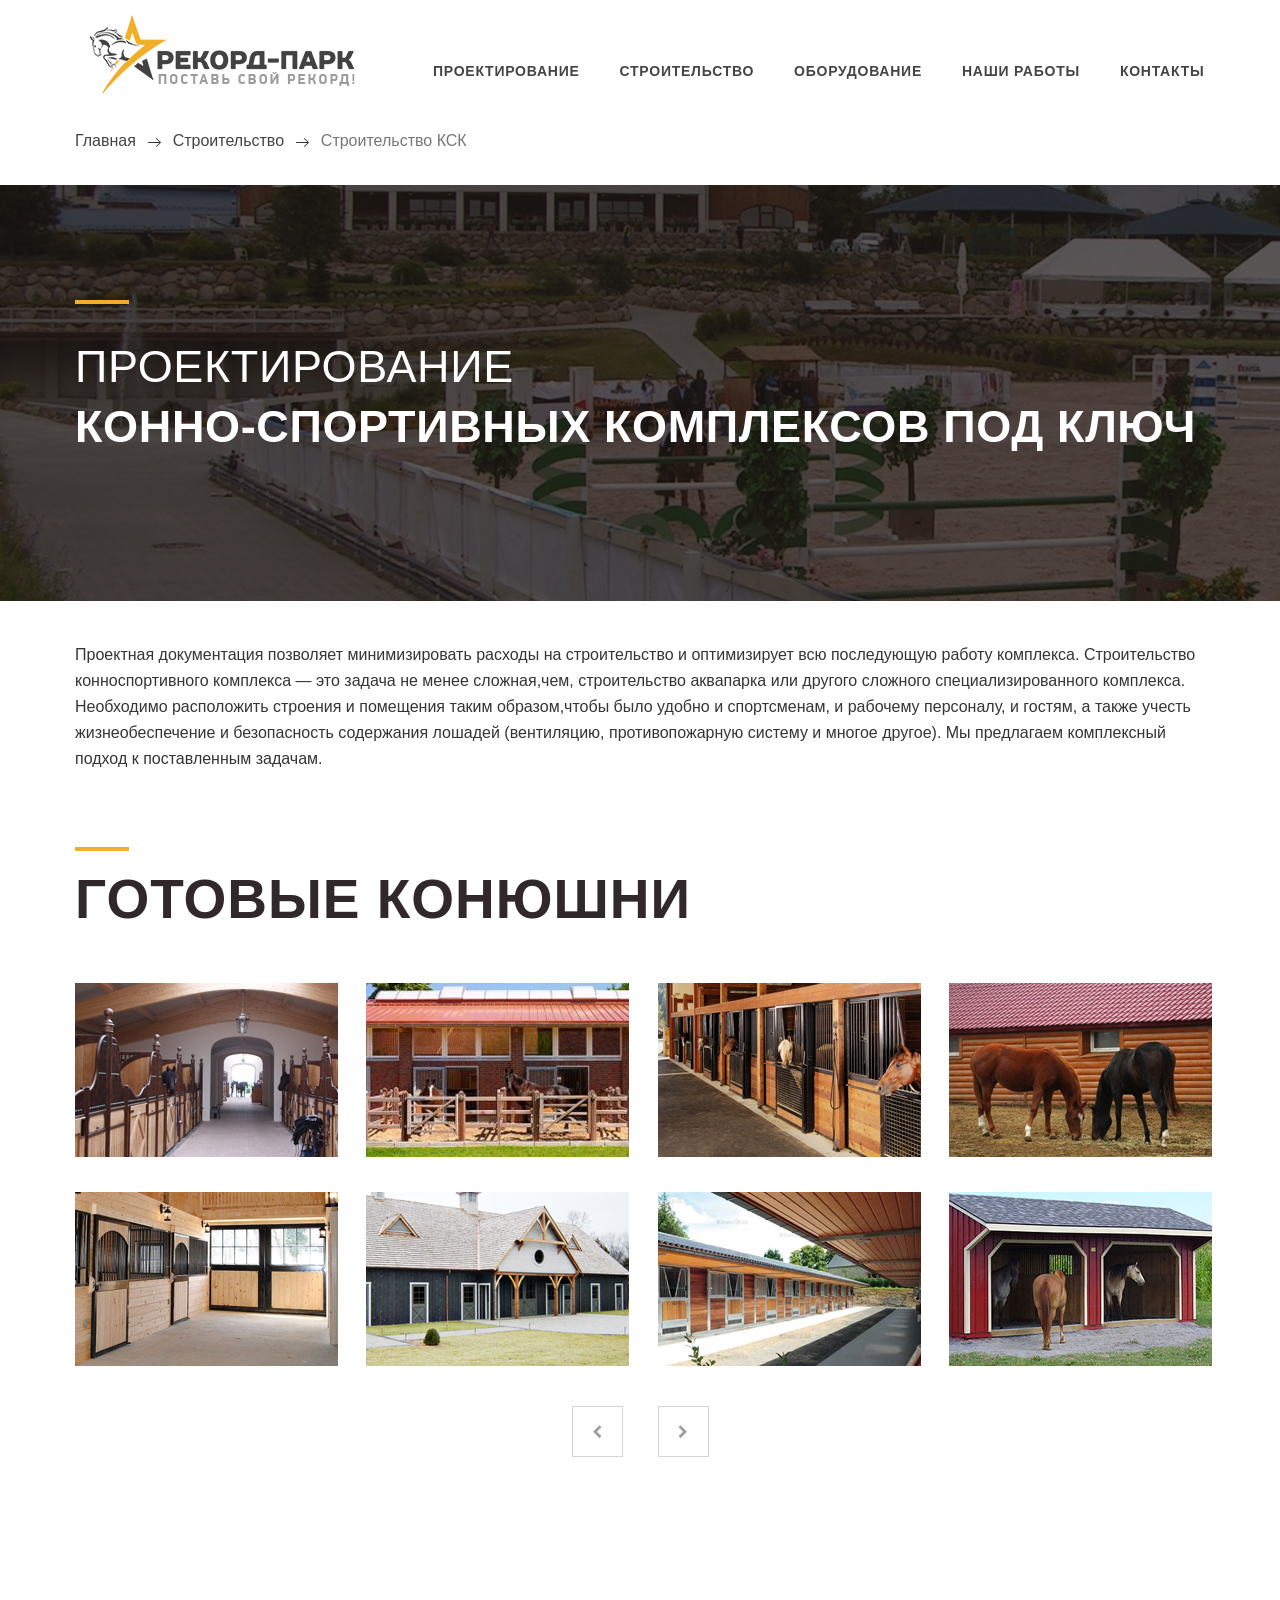
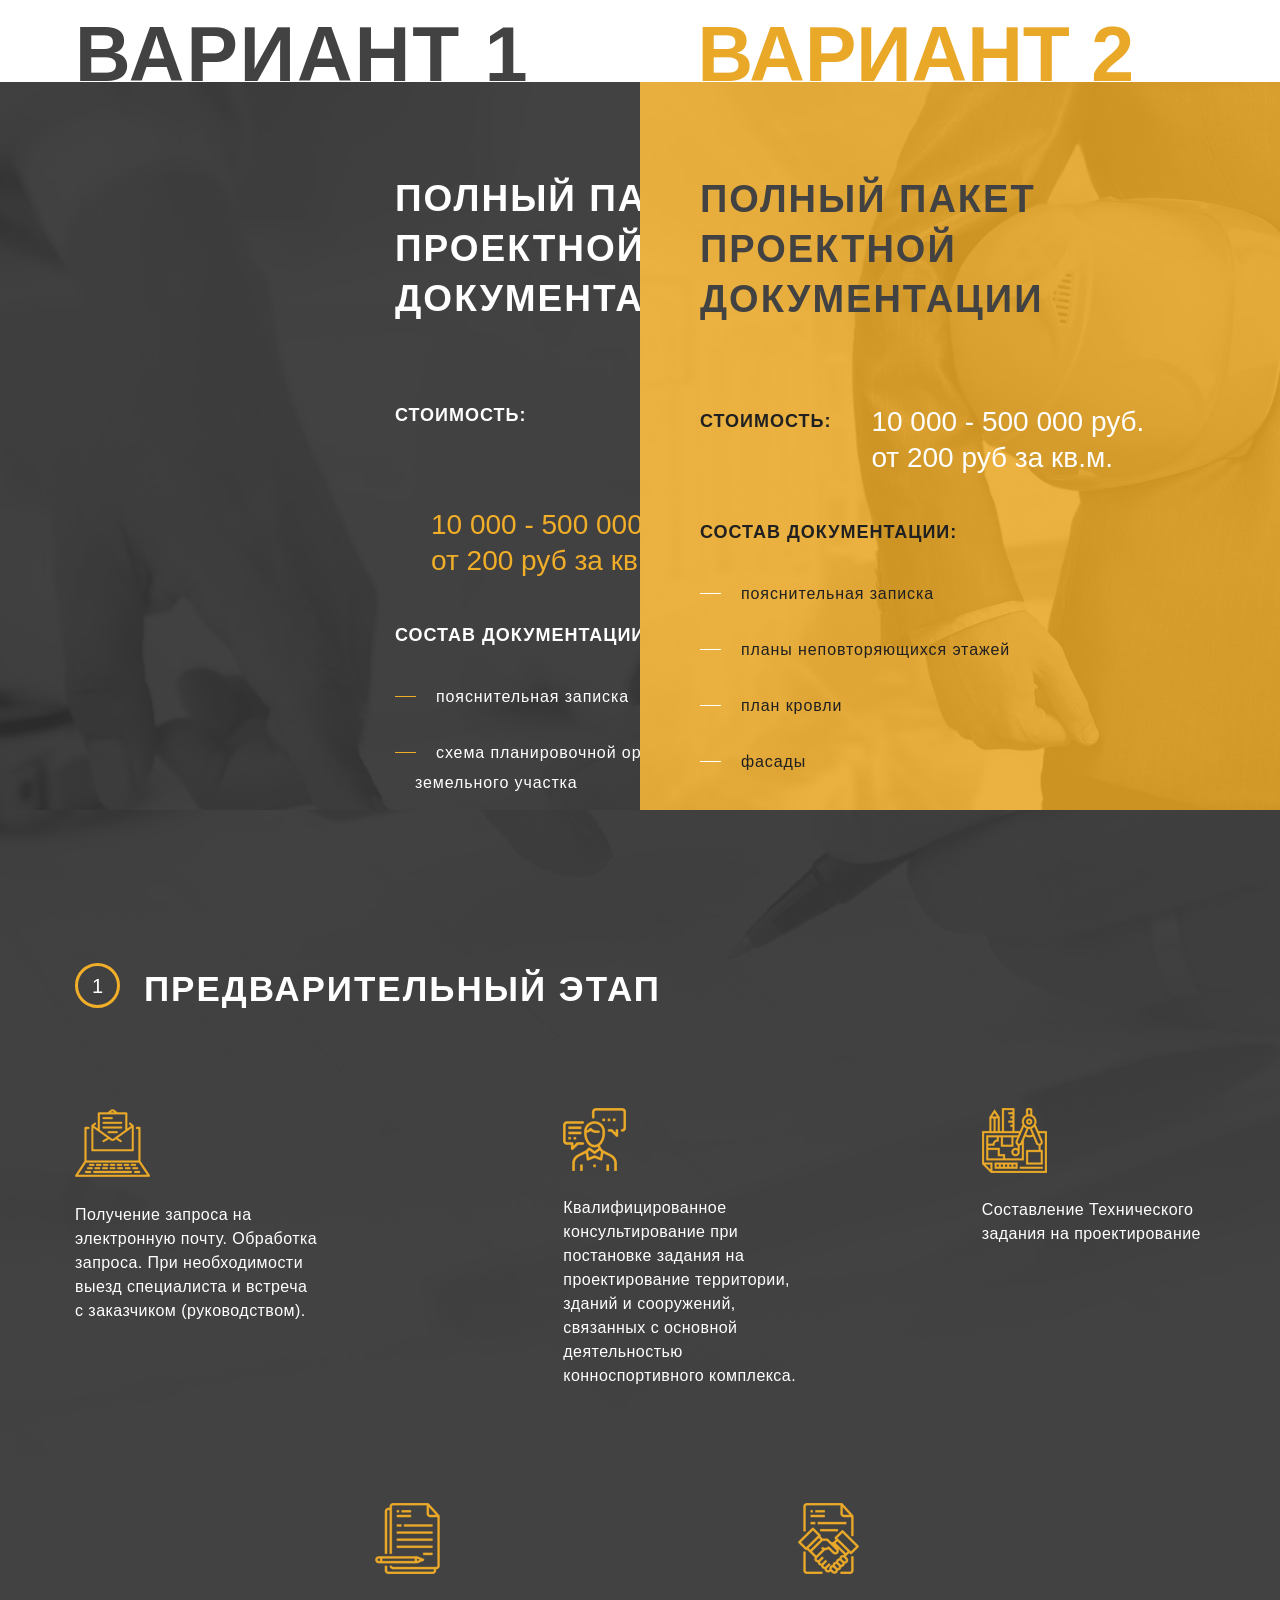
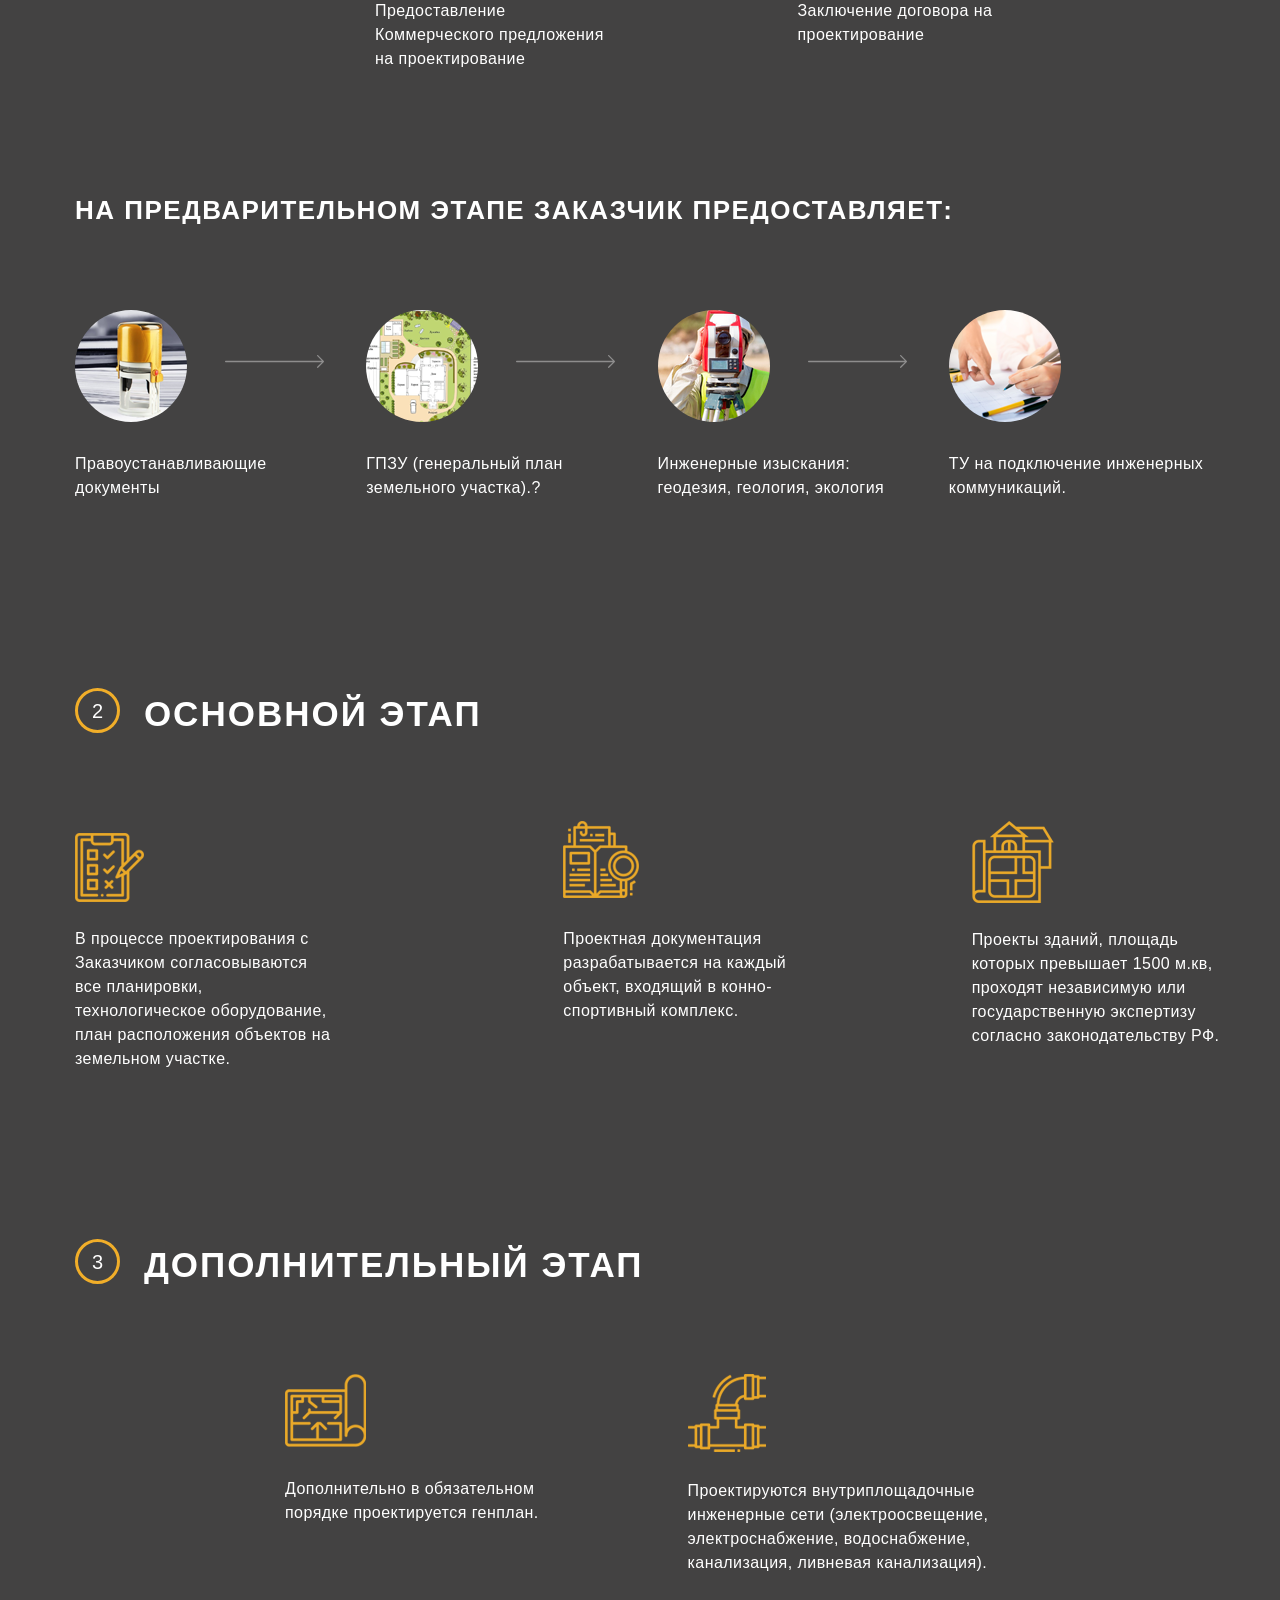
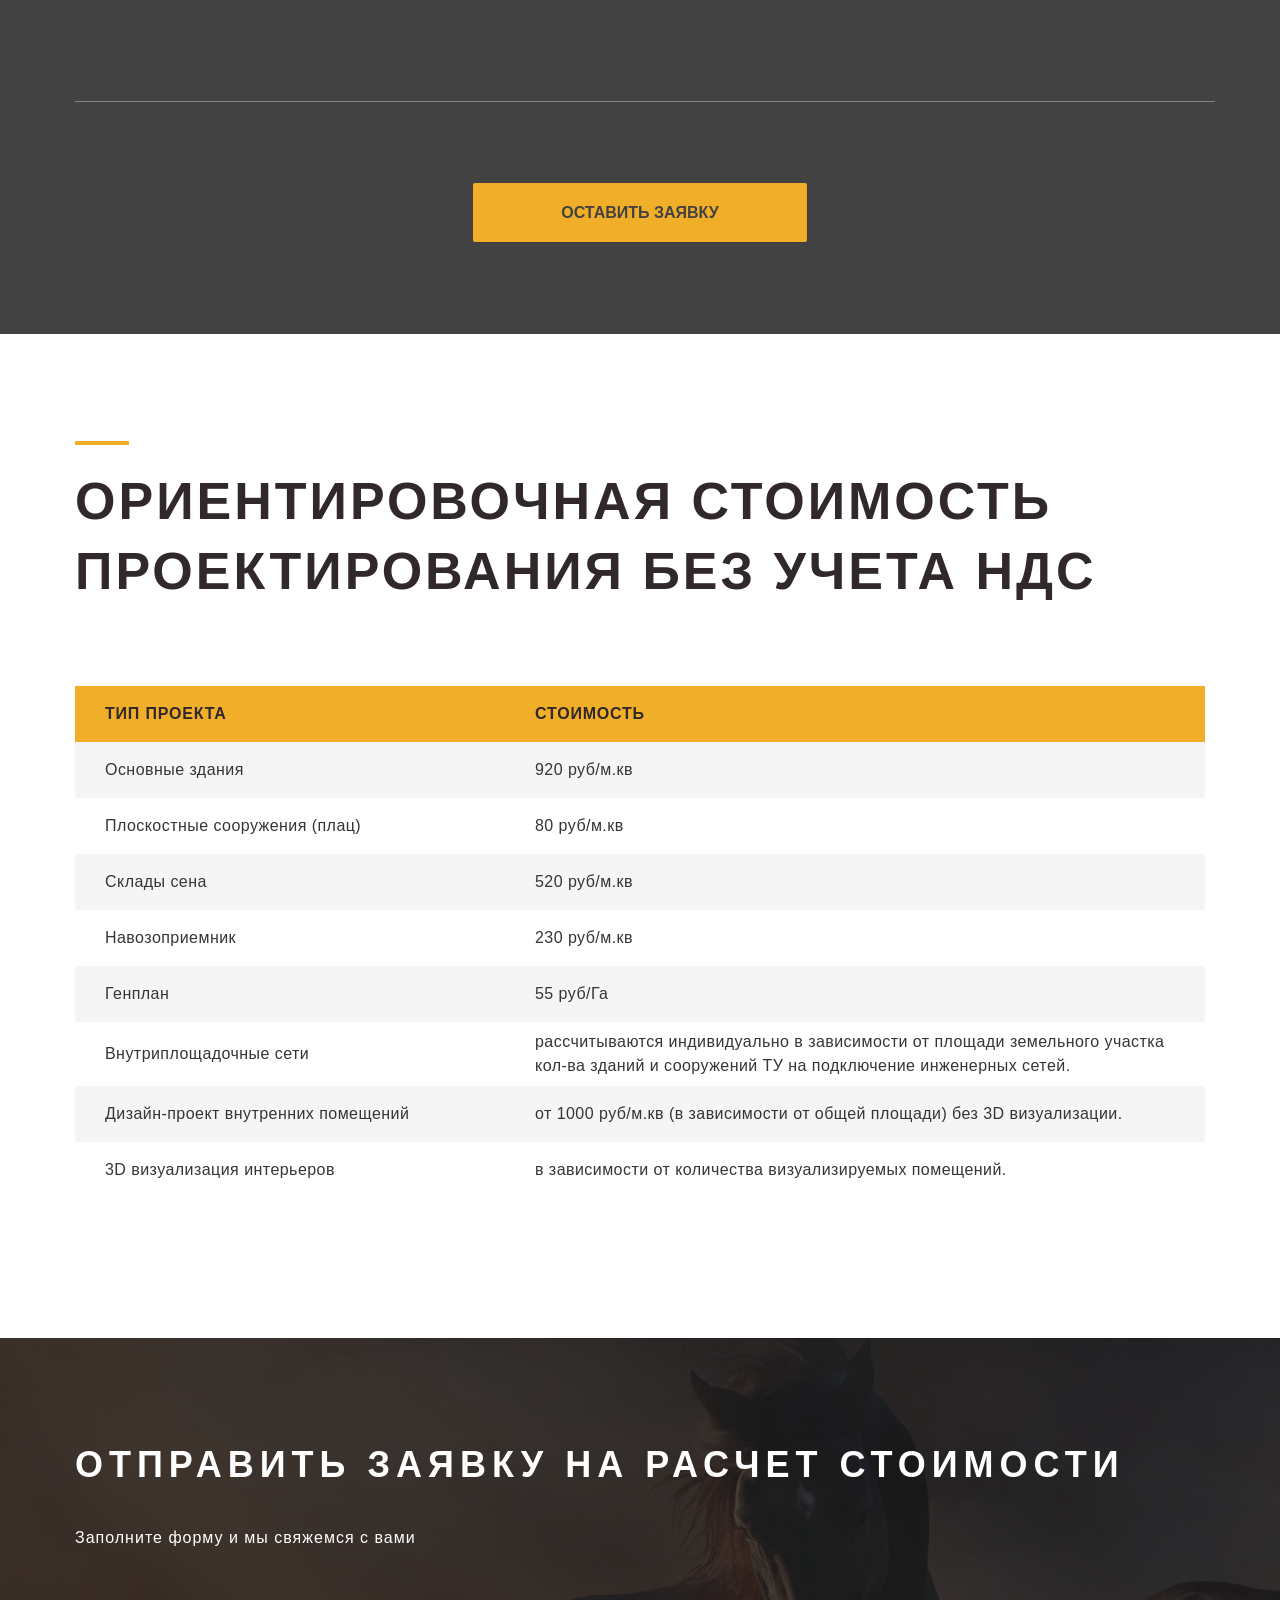
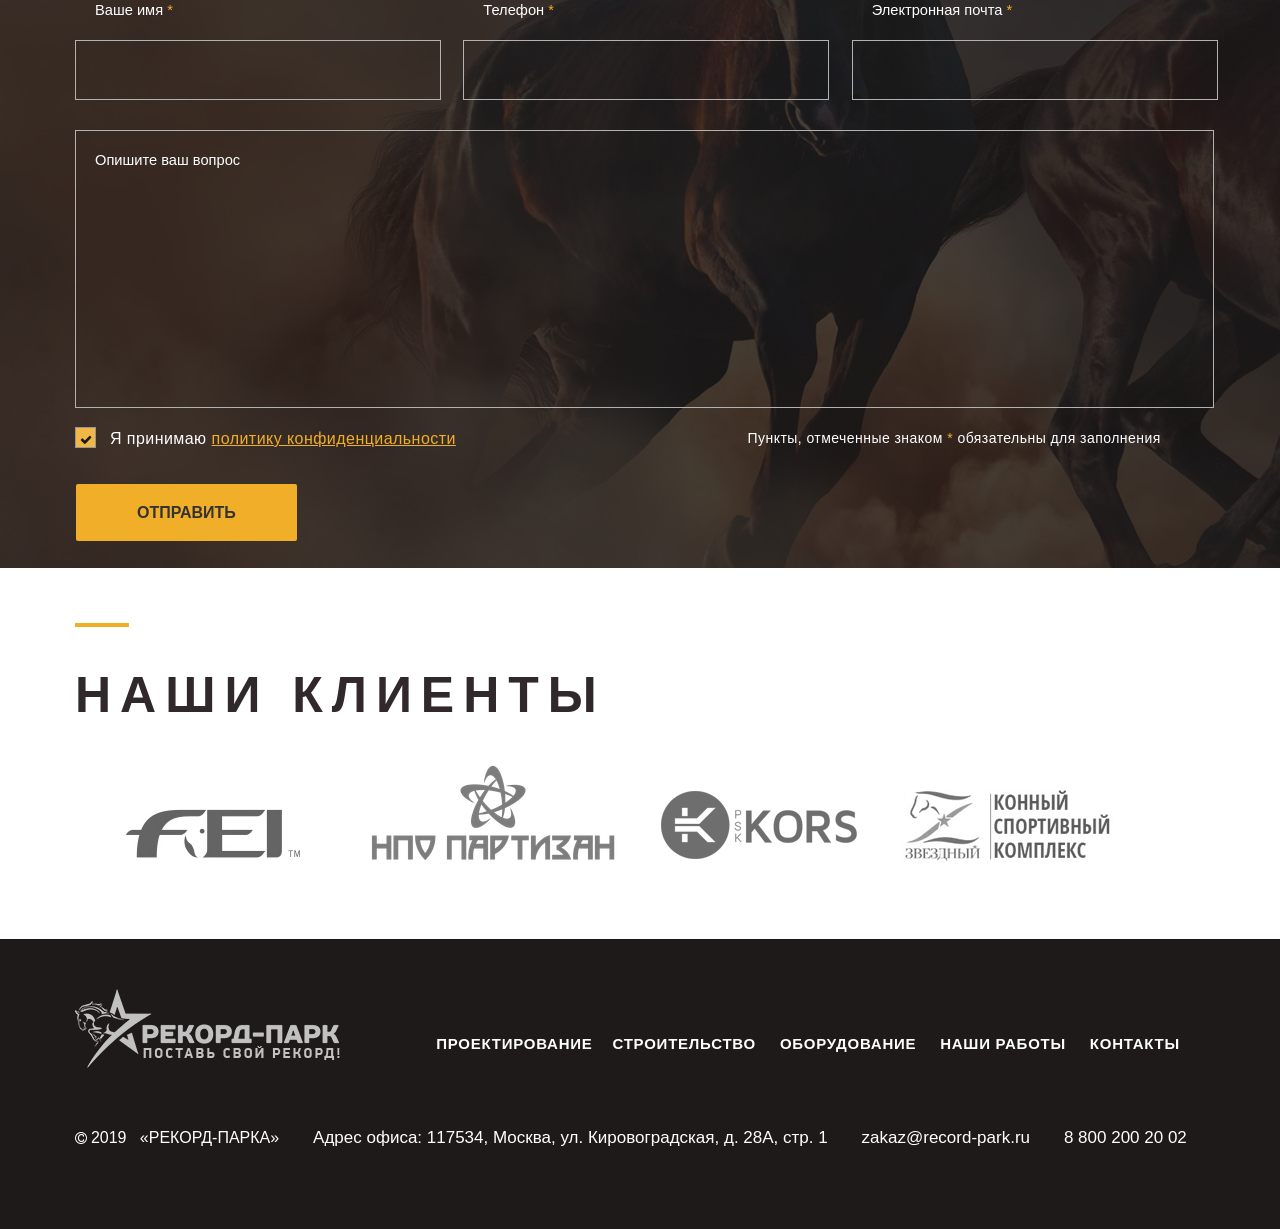
<file: index.html>
<!DOCTYPE html>
<html lang="ru">
<head>
    <meta charset="UTF-8">
    <meta name="viewport" content="width=device-width, initial-scale=1.0">
    <meta http-equiv="X-UA-Compatible" content="ie=edge">
    <title>Document</title>
    <link rel="stylesheet" href="css/style.css">
    <link rel="stylesheet" href="css/uikit.min.css">
    <link rel="stylesheet" href="css/components/sticky.almost-flat.min.css">
    <script src="js/jquery-3.4.1.min.js"></script>
    <script src="js/uikit.min.js"></script>
    <script src="js/components/sticky.min.js"></script>
</head>
<body>
<header>
      <div class="uk-container uk-container-center uk-margin-top">
          <div class="uk-grid">
              <div class="uk-width-1-1">
                  <nav class="uk-navbar" data-uk-sticky="{clsactive: 'uk-navbar-attached','position:absolute', top: -100}">
                      <a href="#" class="uk-navbar-brand"><img src="/css/img/logo.png" alt="footer-logo"></a>
                          <ul class="uk-navbar-nav">
                              <li><a href="#t1" id="the">ПРОЕКТИРОВАНИЕ</a></li>
                              <li><a href="#t2">СТРОИТЕЛЬСТВО</a></li>
                              <li><a href="#t3">ОБОРУДОВАНИЕ</a></li>
                              <li><a href="#t4">НАШИ РАБОТЫ</a></li>
                              <li><a href="#t5">КОНТАКТЫ</a></li>
                          </ul>
                     
                  </nav>
              </div>
          </div>
      </div>
</header>
<main>
<section class="block">
  <div class="uk-container uk-container-center">
      <div class="uk-grid">
     <div class="uk-width-1-1">
      <div class="navigatia">
          <h4>Главная</h4>
          <img src="/css/img/arrowright.svg" alt="arrow">
          <h4>Строительство</h4>
          <img src="/css/img/arrowright.svg" alt="arrow">
          <h4><span>Строительство КСК</span></h4> 
      </div>
     </div>
  </div>
</section>
 <section class="block1" id="t1">
            
<div class="uk-grid">
    <div class="uk-width-1-1">
        <div class="uk-container uk-container-center">
                      <span class="under"></span>
                <h1 class="main-title"><span class="text-thin">Проектирование</span> <br>Конно-спортивных комплексов под ключ</h1>
            
            </div>
        </div>
        <div class="uk-width-1-1">
            <div class="uk-container uk-container-center">
                
                    <p class="desc">Проектная документация позволяет минимизировать расходы на строительство и оптимизирует всю последующую работу комплекса. Строительство конноспортивного комплекса — это задача не менее сложная,чем, строительство аквапарка или другого сложного специализированного комплекса. Необходимо расположить строения и помещения таким образом,чтобы было удобно и спортсменам, и рабочему персоналу, и гостям, а также учесть жизнеобеспечение и безопасность содержания лошадей (вентиляцию, противопожарную систему и многое другое). Мы предлагаем комплексный подход к поставленным задачам.  </p>
                </div>
            </div>    
        </div>
    </div>
</div>
</section>
<section class="block2" id="t2">
        <div class="uk-grid">
            <div class="uk-width-1-1">
                <div class="uk-container uk-container-center">
                    <span class="under2"></span>
                     <h1 class="h2-title">ГОТОВЫЕ КОНЮШНИ</h1>
               </div>
            </div>
            </div>
                            <div class="uk-container uk-container-center">
        <div class="uk-grid "data-uk-grid-margin>
            <div class="uk-width-1-4">
           
                    <img class="img-grow"src="css/img/gallery/img2.png" alt="gallery">
                
            </div>
            <div class="uk-width-1-4">
                    <img class="img-grow"src="css/img/gallery/img1.png" alt="gallery">
                </div>
                <div class="uk-width-1-4">
                        <img class="img-grow"src="css/img/gallery/img3.png" alt="gallery">
                    </div>
                    <div class="uk-width-1-4">
                            <img class="img-grow"src="css/img/gallery/img4.png" alt="gallery">
                        </div>

                        <div class="uk-width-1-4 ">
           
                                <img class="img-grow"src="css/img/gallery/img5.png" alt="gallery">
                            
                        </div>
                        <div class="uk-width-1-4 ">
                                <img class="img-grow"src="css/img/gallery/img6.png" alt="gallery">
                            </div>
                            <div class="uk-width-1-4 ">
                                    <img class="img-grow"src="css/img/gallery/img7.png" alt="gallery">
                                </div>
                                <div class="uk-width-1-4 ">
                                        <img class="img-grow"src="css/img/gallery/img8.png" alt="gallery">
                                    </div>
 </div>
            </div>

            <div class="uk-container uk-container-center ">
           <div class="uk-grid " >
             <div class="uk-width-1-2 ">
                           <div class="rec-box uk-align-right"><i class="uk-icon-chevron-left "></i></div>
                   </div>
                   <div class="uk-width-1-2">
                        <div class="rec-box "><i class="uk-icon-chevron-right "></i></div>
                </div>
    </div>
</div>
 </section>
 <section class="block3">
            <div class="uk-container uk-container-center">
            <div class="uk-grid">
                    
                    <div class="uk-width-1-2">
                        <h1 class="var1-title">ВАРИАНТ 1</h1>
                    </div>
                    <div class="uk-width-1-2">
                            <h1 class="var2-title">ВАРИАНТ 2</h1>
                        </div>
                </div> 
            </div>
 </section>
 <section class="block4" id="t3">
  
         <div class="uk-grid uk-grid-collapse">
             <div class="uk-width-1-2 ">
                    <div class="uk-cover-background uk-position-relative">
                            <img class=" " src="css/img/variant1.png" width="100%" height="100%" alt="fgd">
                            
                            <div class="uk-background-top-left uk-position-cover uk-flex  ">
                                
                                <div class=" pd "> 
                                       <h1 class="vcard-title">ПОЛНЫЙ ПАКЕТ <br>
                                        ПРОЕКТНОЙ <br>
                                        ДОКУМЕНТАЦИИ</h1>

                                  <h3 class="var1-h5">Стоимость:</h3>
                                    <h3 class="var1-h3">10 000 - 500 000 руб. <br>
                                        от 200 руб за кв.м.</h3>
                                    <h1 class="card1-title">Состав документации:</h1>

                                    <ul class="uk-list">
                                            
                                        <li><span class="par"></span>пояснительная записка</li>
                                        
                                        <li><span class="par"></span>схема планировочной организации земельного участка</li>
                                        <li><span class="par"></span>архитектурные решения </li>
                                       
                                        <li> <span class="par"></span>конструктивные и объемно-планировочные решения</li>
                                        <li class="underscore"><span class="par"></span>инженерно-технические мероприятия</li>
                                        <li><span class="par"></span>проект организации строительства</li>
                                        <li><span class="par"></span>перечень мероприятий по охране окружающей среды</li>
                                        <li><span class="par"></span>мероприятия по обеспечению пожарной безопасности</li>
                                        <li><span class="par"></span>мероприятия по обеспечению доступа инвалидов</li>
                                        <li><span class="par"></span>смета на строительство объектов капитального <h2 class="tlit">строительства</h2></li>
                                    </ul>
                                </div>
                            </div>
                                           
                        </div>
             </div>
             <div class="uk-width-1-2">
                <div class="uk-cover-background uk-position-relative">
                    <img class=" " src="css/img/variant2.png" style="background-color:#e9a828;" width="100%" height="auto" alt="fgd">
                    <div class=" uk-position-cover uk-flex  " >
                        <div class="var2-pd">
                                <h1 class="vcard2-title">ПОЛНЫЙ ПАКЕТ <br>
                                    ПРОЕКТНОЙ <br>
                                    ДОКУМЕНТАЦИИ</h1>

                                    <h3 class="var2-h5">Стоимость:</h3>
                                    <h3 class="var2-h3">10 000 - 500 000 руб. <br>
                                        от 200 руб за кв.м.</h3>
                                    <h1 class="card2-title">Состав документации:</h1>                
                                    <ul class="uk-list">
                                            
                                            <li class="li2"><span class="par2"></span>пояснительная записка</li>
                                            
                                            <li class="li2"><span class="par2"></span>планы неповторяющихся этажей</li>
                                            <li class="li2"><span class="par2"></span>план кровли</li>
                                           
                                            <li class="li2"><span class="par2"></span>фасады</li>
                                            <li class="li2"><span class="par2"></span>разрезы характерные</li>
                                            <li class="li2"><span class="par2"></span>спецификация окон, дверей, проемов</li>
                                            <li class="li2"><span class="par2"></span>3D визуализация экстерьера здания.</li>
                                           
                                        </ul>
                              
                                        <div class="butt">
                                        <a class="uk-buttn " data-uikit-download href="#">ОСТАВИТЬ ЗАЯВКУ</a>
                                    </div>



                    </div>
                    
                    
                    </div>
                </div>
                </div>
         </div>

 </section>
 <section class="block5" >
   
        <div class="uk-width-1-1">
            <div class="uk-container uk-container-center">

           <div class="round">
               <h5 class="round-title">1</h5>
              

           </div>
           <h1 class="block5-title">ПРЕДВАРИТЕЛЬНЫЙ ЭТАП</h1>
           </div>
        </div>
        <div class="uk-container uk-container-center mgn">
           <div class="uk-grid">
                
           <div class="uk-width-1-3">
            <div class=" ">
                <img src="/css/img/ico1.png" alt="icon1">
                <p class="p-one p1-one">Получение запроса на электронную почту. Обработка запроса. При необходимости выезд специалиста и встреча с заказчиком (руководством).</p>
            </div>
        </div>
        <div class="uk-width-1-3">
            <div class="card2">
                    <img src="/css/img/ico2.png" alt="icon2">
                    <p class="p-one">Квалифицированное консультирование при постановке задания на проектирование территории, зданий и сооружений, связанных с основной деятельностью конноспортивного комплекса.</p>
                </div>
        </div>
        <div class="uk-width-1-3">
            <div class="card3">
                    <img  src="/css/img/ico3.png" alt="icon3">
                    <p class="p-one">Составление Технического задания на проектирование</p>
            </div>
        </div>

        <div class="uk-width-1-2">
                <div class="card4 mg-4-5">
                        <img src="/css/img/ico4.png" alt="icon2">
                        <p class="p-one">Предоставление 
                                Коммерческого предложения 
                                на проектирование</p>
                    </div>
            </div>
            <div class="uk-width-1-2">
                    <div class="card5 mg-4-5">
                            <img src="/css/img/ico5.png" alt="icon2">
                            <p class="p-one">Заключение договора на<br>проектирование</p>
                        </div>
                </div>


</div>



            </div>
        
   
</section>
<section class="block6" >
    <div class="uk-width-1-1">
            <div class="uk-container uk-container-center">
                <h1 class="block6-title">НА ПРЕДВАРИТЕЛЬНОМ ЭТАПЕ ЗАКАЗЧИК ПРЕДОСТАВЛЯЕТ:</h1>
            </div>
        </div>
        <div class="uk-container uk-container-center">
            <div class="uk-grid">
                <div class="uk-width-1-4">
                   <img src="/css/img/owl1.png" alt="owl">
                    <p class="owl-p">Правоустанавливающие документы</p>
                    <img class="long-arrow" src="/css/img/long-arrow.png" alt="longarrow">
                </div>
                <div class="uk-width-1-4">
                        <img  src="/css/img/owl2.png" alt="owl">
                        <p class="owl-p">ГПЗУ (генеральный план земельного участка).?</p>
                        <img class="long-arrow" src="/css/img/long-arrow.png" alt="longarrow">
                    </div>
                    <div class="uk-width-1-4">
                            <img  src="/css/img/owl3.png" alt="owl">
                            <p class="owl-p">Инженерные изыскания: геодезия, геология, экология</p>
                            <img class="long-arrow" src="/css/img/long-arrow.png" alt="longarrow">
                        </div>
                        <div class="uk-width-1-4">
                                <img  src="/css/img/owl4.png" alt="owl">
                                <p class="owl-p">ТУ на подключение инженерных коммуникаций.</p>
                            </div>
            </div>
        </div>
        <div class="uk-width-1-1">
                <div class="uk-container uk-container-center">
    
               <div class="round">
                   <h5 class="round-title">2</h5>
               </div>
               <h1 class="block5-title">ОСНОВНОЙ ЭТАП</h1>
               </div>

               <div class="uk-container uk-container-center">
                   <div class="uk-grid ">
                       <div class="uk-width-1-3">
                           <div class="etap-2 mt">
                             <img class="imb" src="/css/img/icon6.png" alt="icon">
                             <p class="p-two p-ewto">В процессе проектирования с Заказчиком согласовываются все планировки, технологическое оборудование, план расположения объектов на земельном участке.</p>
                       </div>
                    </div>
                       <div class="uk-width-1-3">
                            <div class="etap-3 mt">
                            <img src="/css/img/icon7.png" alt="icon">

                            <p class="p-two p-ewt">Проектная документация разрабатывается на каждый объект, входящий в конно-спортивный комплекс.</p>
                        </div>
                    </div>
                        <div class="uk-width-1-3">
                                <div class="etap-4 mt">
                            <img src="/css/img/icon8.png" alt="icon">
                            <p class="p-two p-ew">Проекты зданий, площадь которых превышает 1500 м.кв, проходят независимую или государственную экспертизу согласно законодательству РФ.</p>
                            </div>
                        </div>

                   </div>
               </div>

               <div class="uk-width-1-1">
                    <div class="uk-container uk-container-center">
        
                   <div class="round">
                       <h5 class="round-title">3</h5>
                   </div>
                   <h1 class="block5-title ">ДОПОЛНИТЕЛЬНЫЙ ЭТАП</h1>
                   </div>

                   <div class="uk-container uk-container-center">
                       <div class="uk-grid">
                           <div class="uk-width-1-2">
                            <div class="etap-3-body eta">
                             <img src="/css/img/icon9.png" alt="icon">
                             <p class="p-three p-tre">Дополнительно в обязательном порядке проектируется генплан.</p>
                            </div>
                           </div>
                           <div class="uk-width-1-2">
                                <div class="etap-3-body tap-3-body">
                                        <img src="/css/img/icon10.png" alt="icon">
                                        <p class="p-three p-tree">Проектируются внутриплощадочные инженерные сети (электроосвещение, электроснабжение, водоснабжение, канализация, ливневая канализация).  </p>
                            </div>
                            </div>
                   </div>
                </div>
               <div class="uk-width-1-1">
                        <div class="uk-container uk-container-center">
                            <div class="underline"></div>
                            <img src="/css/img/underline.png" alt="underline">
                        </div>
                        </div>
                    </div>

                    <div class="uk-grid uk-text-center">
                    <div class="uk-width-1-1 ">
                            <div class="uk-container uk-container-center">
                                    <div class="butt2">
                                            <a class="uk-buttn2 " data-uikit-download href="#">ОСТАВИТЬ ЗАЯВКУ</a>
                                        </div>
                                    </div>
                            </div>
                        </div>
</section>
<section class="block7" id="t4">
    <div class="uk-grid">
        <div class="uk-width-1-1">
                <div class="uk-container uk-container-center">
                              <span class="un"></span>
                        <h1 class="block7-head">ОРИЕНТИРОВОЧНАЯ СТОИМОСТЬ 
                                ПРОЕКТИРОВАНИЯ БЕЗ УЧЕТА НДС</h1>
                    </div>
                </div>
            </div>

            <div class="uk-container uk-container-center">
                <div class="uk-grid">
                        <div class="uk-width-1-1">
                                <table class="uk-table uk-table-striped ">
                                        <thead>
                                            <tr class="table-head">
                                                <th class="table-h1">Тип проекта</th>
                                                <th class="table-h1">Стоимость</th>
                                                
                                            </tr>
                                        </thead>
                                        <tbody>
                                            <tr>
                                                <td >Основные здания</td>
                                                <td class="td-head">920 руб/м.кв</td>
                                                
                                            </tr>
                                            <tr>
                                                    <td>Плоскостные сооружения (плац)</td>
                                                    <td>80 руб/м.кв</td>
                                                    
                                                </tr>
                                                <tr>
                                                        <td>Склады сена</td>
                                                        <td>520 руб/м.кв</td>
                                                        
                                                    </tr>
                                            <tr>
                                                <td>Навозоприемник</td>
                                                <td>230 руб/м.кв</td>
                                                
                                            </tr>
                                            <tr>
                                                    <td>Генплан</td>
                                                    <td>55 руб/Га</td>
                                                    
                                                </tr>
                                            <tr>
                                                <td>Внутриплощадочные сети</td>
                                                <td>рассчитываются индивидуально в зависимости от площади земельного участка 
                                                        кол-ва зданий и сооружений ТУ на подключение инженерных сетей.</td>
                                                
                                            </tr>
                                            <tr>
                                                    <td>Дизайн-проект внутренних помещений</td>
                                                    <td>от 1000 руб/м.кв (в зависимости от общей площади) без 3D визуализации.</td>
                                                    
                                                </tr>
                                                <tr>
                                                        <td>3D визуализация интерьеров</td>
                                                        <td>в зависимости от количества визуализируемых помещений. </td>
                                                        
                                                    </tr>
                                        </tbody>
                                    </table>
                        </div>
            </div>
        </div>

</section>
<section class="block8 " id="t5">
        <div class="uk-container uk-container-center">
            <div class="uk-grid">
                <div class="uk-width-1-1">
                    <div>
                        <h1 class="form-head">ОТПРАВИТЬ ЗАЯВКУ НА РАСЧЕТ СТОИМОСТИ </h1>
                        <h3 class="form-head-2">Заполните форму и мы свяжемся с вами</h3>
                    </div>
                </div>
                <div class="uk-width-1-3">
                    <div class="holder">Ваше имя <span class="red">*</span></div>
            <input id="input" size="18" type="text" />
                </div>
                <div class="uk-width-1-3">
                    <div class="holder">Телефон <span class="red">*</span></div>
            <input id="input" size="18" type="text" />
                    </div>
                    <div class="uk-width-1-3 ">
            <div class="holder">Электронная почта <span class="red">*</span></div>
            <input id="input" size="18" type="text" />
                        </div>
        </div>
    </div>

    <div class="uk-container uk-container-center">
        <div class="uk-width-1-1">
                <div class="holder-textarea">Опишите ваш вопрос</div>
            <textarea class="uk-textarea" rows="5"></textarea>
        </div>
    </div>
    <div class="uk-container uk-container-center">
        <div class="uk-grid">
            <div class="uk-width-1-2">
                  <div class="box">
                      <img class="galka" src="/css/img/galka.svg" alt="icon">
                  </div>
                  <p class="box-p">Я принимаю<a class="politika" href="#">политику конфиденциальности</a></p>
            </div>
            <div class="uk-width-1-2">
            <p class="box-p1">Пункты, отмеченные знаком<span class="red"> * </span>обязательны для заполнения</p>
            </div>
        </div>
            <div class="uk-container uk-container-center">
                <div class="uk-grid">
                    <div class="uk-width-1-1">
                            <div class="butt3">
                            <a class="uk-buttn3 " data-uikit-download href="#">Отправить</a>
                    </div>
                </div>
            </div>
        </div>
    
</section>
<section class="block9">
       <div class="uk-container uk-container-center">
        <div class="uk-grid">
                <div class="uk-width-1-1">
                        
                                      <span class="und"></span>
                                <h1 class="block9-head">Наши клиенты</h1>
                            </div>
                        </div>
    </div>

    <div class="uk-container uk-container-center">
            <div class="uk-grid">
                    <div class="uk-width-1-1">  
                            <!-- <div class=" box-client">
                             <i class="uk-icon-chevron-left uk-icon-medium "></i>
                                </div> -->
                        <div class="client-img">
                            <img class="img2-top swing" src="/css/img/client1.png" alt="client">
                        </div>
                        <div class="client-img ">
                                <img class="img-top swing" src="/css/img/client2.png" alt="client">
                            </div>
                            <div class="client-img">
                                    <img class="swing"src="/css/img/client3.png" alt="client">
                                </div>
                                <div class="client-img">
                                        <img class="swing" src="/css/img/client4.png" alt="client">
                                    </div>
                                    <!-- <div class=" box-client2">
                                            <i class="uk-icon-chevron-right uk-icon-medium "></i>
                                               </div> -->
                        </div>
    </div>
</div>
</section>
</main>
<footer class="footer1">
<div class="uk-container uk-container-center">
        <div class="uk-grid">
                <div class="uk-width-1-4">
                    <div class="footer-logo">
                    <img  src="/css/img/footer-logo.png" alt="footerlogo">
                </div>
                </div>
                <div class="uk-width-3-4">
                        <ul class="uk-list nav-horizontal ">
                                        <li><a href="#t1">ПРОЕКТИРОВАНИЕ</a>
                                        <li><a href="#t2">СТРОИТЕЛЬСТВО</a></li> 
                                        <li><a href="#t3">ОБОРУДОВАНИЕ</a></li> 
                                        <li><a href="#t4">НАШИ РАБОТЫ</a></li> 
                                        <li><a href="#t5">КОНТАКТЫ</a></li> 
                                    </ul>
                </div>
            </div>
</div>

<div class="uk-container uk-container-center">
    <div class="uk-grid">
        <div class="uk-width-1-1">
            <div class="footer-contact">
             <i class="uk-icon-copyright"></i>
             <h4>2019 &nbsp; «Рекорд-Парка»</h4>
             <p>Aдрес офиса: 117534, Москва, ул. Кировоградская, д. 28А, стр. 1</p>
             <p>zakaz@record-park.ru</p>
             <p>8 800 200 20 02</p>  

        </div>
    </div>
</div>

</footer>
</body>
</html>
</file>
<file: css/style.css>
header{
    width: 100%;
    height: 110px;
}

nav>ul>li>a{
    letter-spacing: 0.75px;
     text-transform: uppercase;
     color: #333333;
     font-size: 17px;
font-weight: 900;
display: inline-block;
}
nav>ul>li>a:hover:after,
    nav>ul>li>a:focus:after,
    nav>ul>li>a:active:after
    {
        width: 100%;
}

nav>ul>li>a:after {
    background-color: #f1ae29;
    display: block;
    content: "";
    height: 3px;
    width: 0%;
    -webkit-transition: width .3s ease-in-out;
    -moz--transition: width .3s ease-in-out;
    transition: width .3s ease-in-out;
}
.nav-horizontal li a:hover:after,.nav-horizontal li a:focus:after{
    width: 100%;
}
.nav-horizontal li a:after{
    background-color: #f1ae29;
    display: block;
    content: "";
    height: 3px;
    width: 0%;
    -webkit-transition: width .3s ease-in-out;
    -moz--transition: width .3s ease-in-out;
    transition: width .3s ease-in-out;
}
.block{
   width: 100%;
   height: 60px;
}
.navigatia{
    display: inline-block;
    margin-top: -20px;
}
.navigatia h4{
    display: inline-block;
}
.navigatia img{
    padding: 0 8px;
}
.navigatia h4 span{
    color: #777777;
}
.block1 {
 background-size: auto;
background-repeat: no-repeat;
    background-image: url(/css/img/banner.png);
    box-sizing: border-box;
}
.main-title{
    letter-spacing: 0.64px;
    font-weight: 700;
   text-transform: uppercase;
    color: #fff;
    padding-top: 127px;
   font-size: 45px;
    line-height: 60px;
    
}
.desc{
    font-size: 16px;
    color: #353535;
   padding-top: 170px;
font-weight: 300;
line-height: 26px;
}
 .under::before{
    width: 54px;
    height: 4px;
    background-color: #f1ae29;
content: "";
position: absolute;
top: 300px;
}
.text-thin{
    font-weight: normal;
}
.block2{
    margin-top: 60px;
}
.img-grow:hover{
   
        -webkit-transform: scale(1.2);
        -ms-transform: scale(1.2);
        transform: scale(1.2);
        transition: 1s;
}

.h2-title{
       color: #30282a;
    font-size: 55px;
font-weight: 700;
line-height: 75px;
letter-spacing: 1px;
text-transform: uppercase;
margin-top: 15px;
margin-bottom: 46px;

}
.under2::before{
    content: "";
position: absolute;
    width: 54px;
height: 4px;
background-color: #f1ae29;

}
.rec-box{
    width: 49px;
height: 49px;
border: 1px solid #ababab;
/* background-color: #000000; */
opacity: 0.5;
text-align: center;
margin-top: 40px;
}
div i{
    position: relative;
    top: calc(50% - 10px);
}
.var1-title{
    color: #434242;
    font-size: 77px;
    font-weight: 700;
line-height: 75px;
text-transform: uppercase;
letter-spacing: 2px;
margin-top: 160px;
}
.var2-title{
    color: #e9a828;
    font-size: 77px;
font-weight: 700;
line-height: 75px;
text-transform: uppercase;
margin-top: 160px;
margin-left: 40px;
}
.block4{
    position: relative;
    top: -10px;
}


.pd{
    padding-left: 395px;
}

.block5{
    background-image: url(/css/img/block5.png);
    background-repeat: no-repeat;
    position: absolute;
    box-sizing: border-box;
    width: 100%;
    height: 100%;
    margin-top: -13px;
}

.vcard-title{
    color: #ffffff;
    font-size: 37px;
font-weight: 700;
text-transform: uppercase;
letter-spacing: 2px;
line-height: 50px;
margin-top: 92px;
}

.var1-h5{
    color: #ffffff;
display: inline-block;
margin-top: 64px;
text-transform: uppercase;
letter-spacing: 1px;
font-weight: 600;
font-size: 18px;
}

.var1-h3{
    font-size: 28px;
    display: inline-block;
    position: relative;
    top: 40px;
    left: 36px;
    color: #f1ae29;
    line-height: 36px;
}
.card1-title{
    color: #ffffff;
    text-transform: uppercase;
    letter-spacing: 1px;
    font-size: 18px;
font-weight: 700;
margin-top: 60px;
}

ul>li{
    
    font-weight: 200;
    text-transform: lowercase;
    color: #ffffff;
    font-size: 16px;
  
line-height: 30px;
letter-spacing: 0.9px;
margin-top: 26px;
position: relative;
 left: 20px;
}

.par{
    display: inline-block;
    width: 21px;
height: 1px;
background-color: #f1ae29;
content: "";
position: relative;
top: -5px;

right: 20px
}

.underscore{
    text-decoration: underline ;
    letter-spacing: 0.9px;
    
}
.tlit{
    color: #ffffff;
    font-size: 18px;
    font-weight: lighter;
    position: relative;
 left: 20px;
 top: -20px;
}

.var2-pd{
    padding-left: 60px;
}
.vcard2-title{
    color: #434242;
    font-size: 38px;
font-weight: 710;
text-transform: uppercase;
letter-spacing: 2px;
line-height: 50px;
margin-top: 92px;
}
.var2-h5{
    color: #202020;
display: inline-block;
margin-top: 64px;
text-transform: uppercase;
letter-spacing: 1px;
font-weight: 630;
font-size: 18px;
}

.var2-h3{
    font-size: 28px;
    display: inline-block;
    position: relative;
    top: 40px;
    left: 36px;
    color: #ffffff;
    line-height: 36px;
}
.card2-title{
    color: #202020;
    text-transform: uppercase;
    letter-spacing: 1px;
    font-size: 18px;
font-weight: 730;
margin-top: 60px;
}

.li2{
    color: #202020;
}
.par2{
    display: inline-block;
    width: 21px;
height: 1px;
background-color: #ffffff;
content: "";
position: relative;
top: -5px;

right: 20px
}

.but-title{
    color: #f1ae29;
    letter-spacing: 1.8px;
    font-size: 17px;
font-weight: 700;
text-transform: uppercase;
}

.uk-buttn {
    border-radius: 2px;
    box-shadow: 1px 1px 1px rgba(0,0,0,0.1);
    background: #434242;
    color: #f1ae29 !important;
    min-height: 50px;
    padding: 21px 88px;
    line-height: 40px;
    font-size: 16px;
    font-weight: 600
    
}
a, a:hover{
    text-decoration: none !important;
}
.butt{
    margin-top: 100px;
}
.round{
    width: 45px;
height: 45px;
    border: 3px solid#f1ae29;
    border-radius: 50%;
    line-height: 10em;  
    text-align: center;
    box-sizing: border-box;
    
    display: inline-block;
}
.round-title{
    color: #ffffff;
    position: relative;
    top: 10px;
    font-size: 20px;
}
.block5-title{
    color: #ffffff;
    letter-spacing: 2px;
    font-size: 35px;
font-weight: 700;
text-transform: uppercase;
display: inline-block;
position: relative;
left: 20px;
top: 18px;
margin-top: 140px
}

.p-one{
    color: #ffffff;
    font-size: 16px;
font-weight: 100;
line-height: 24px;
margin-top: 25px;
letter-spacing: 0.45px;
}

.card3{
    padding-left: 130px
}
.mgn{
margin-top: 100px;
}
.p1-one{
    padding-right: 110px;
}
.card2{
    padding-left: 100px
}

.mg-4-5{
    margin-top: 100px;
    
}
.card4{
    margin-left: 300px;
}
.card5{
    margin-left: 140px;
}

.block6{
    background-color: #434242;
    width: 100%;
    height: 1845px;
    position: relative;
    top: 866px
    
}
.block6-title{
    color: #ffffff;
    margin-top: 100px;
    letter-spacing: 1.5px;
    font-size: 26px;
    font-weight: 700;
    text-transform: uppercase;
    width: 896px;
    margin-bottom: 79px;
}
.owl-p{
    color: #ffffff;
    letter-spacing: 0.45px;
    font-size: 16px;
    font-weight: 100;
    line-height: 24px;
    margin-top: 30px;
}

.long-arrow{
    position: relative;
    left: 150px;
    bottom: 165px;
}

.p-two{
    color: #ffffff;
    letter-spacing: 0.45px;
    font-size: 16px;
    font-weight: 100;
    line-height: 24px;
    margin-top: 25px;
    width: 258px;
}
.mt{
    margin-top: 88px;
    
}
.p-ew{
    margin-bottom: 2px;
}
.imb{
    margin-top: 12px;
}
.p-ewt{
    margin-top: 29px;
}
.etap-3{
    padding-left: 100px
}
.etap-4{
    padding-left: 120px;
}
.etap-3-body{
    margin-top: 90px;
    
}
.eta{
    padding-left: 210px;
}
.p-three{
    color: #ffffff;
    letter-spacing: 0.45px;
    font-size: 16px;
    font-weight: 100;
    line-height: 24px;
}
.p-tree{
    margin-top: 27px;
    width: 302px;
}
.p-tre{
    margin-top: 30px;
    width: 258px;
}
.tap-3-body{
    padding-left: 30px;

}
.underline{
    margin-top: 100px;
}
.uk-buttn2 {
    border-radius: 2px;
    box-shadow: 1px 1px 1px rgba(0,0,0,0.1);
    background: #f1ae29;
    color: #434242 !important;
    min-height: 50px;
    padding: 21px 88px;
    line-height: 40px;
    font-size: 16px;
    font-weight: 600;
    height: 58px;
    width: 327px;
}
.butt2{
    margin-top: 83px;
}

.block7{
    height: 1000px;
    width: 100%;
    position: relative;
    top: 863px;
}

.block7-head{
    letter-spacing: 3px;
    font-size: 52px;
font-weight: 700;
line-height: 70px;
text-transform: uppercase;
color: #30282a;
margin-top: 135px;
width: 1039px;
margin-bottom: 80px;
}
.un::before{
    width: 54px;
    height: 4px;
    background-color: #f1ae29;
content: "";
position: absolute;
top: 110px;
}
.table-head{
    background-color: #f1ae29;
    width: 1140px;
height: 56px;

}
.table-h1{
    letter-spacing: 0.8px;
    color: #30282a;
    font-size: 16px;
font-weight: 700;
padding-top: 20px;
text-transform: uppercase;
}
tbody>tr{
    width: 1140px;
height: 56px;
}
.td-head{
    width: 640px;
    
}
td{
    color: #353535;
    letter-spacing: 0.45px;
    font-size: 16px;
    font-weight: 100;
    line-height: 24px;
}

.block8{
    background-image:  url(/css/img/form-img.png);
    background-repeat: no-repeat;
    width: 100%;
    height: 830px;
    position: relative;
    top: 870px;
    
}
.block8::before{
    content: '';
    display: block;
    position: absolute;
    top: 0;
    left: 0;
    right: 0;
    bottom: 0;
    background-color: #1e1a19;
    opacity: 0.83;
    }
  

.form-head{
    color: #ffffff;
        letter-spacing: 6px;
    font-size: 36px;
font-weight: 700;
margin-top: 106px;
text-transform: uppercase;
margin-bottom: 40px;
position: relative;
}
.form-head-2{
    width: 343px;
    letter-spacing: 1px;
     color: #ffffff;
     font-size: 16px;
font-weight: 200;
margin-bottom: 30px;
position: relative;
}
.holder {
    position: absolute;
    padding: 20px 20px;
     color: #ffffff;
    cursor: auto;
    font-size: 11pt;
    z-index: 1;
    position: relative;
    }
.red{
        color: #f1ae29;
    }
 input {
        width: 360px;
         height: 56px;
        border: 1px solid #b2b2b2;
        font-size:11pt;
        background: none;
        position: relative;
    }
textarea{
    width: 1133px;
height: 272px;
border: 1px solid #b2b2b2;
background: none;
margin-top: 30px;
resize: none;
position: relative;
}
.holder-textarea{
    position: absolute;
     padding: 50px 20px;
     color: #ffffff;
    cursor: auto;
    font-size: 11pt;
    z-index: 1;
}
.box{
    width: 19px;
height: 19px;
border: 1px solid #979797;
background-color: #f1b847;
display: inline-block;
margin-right: 10px;
position: relative;
}
.box-p{
    letter-spacing: 0.45px;
    font-size: 16px;
    font-weight: 100;
    color: #ffffff;
    display: inline-block;
    position: relative;
    bottom: -1px;
    position: relative;
}
.politika, .politika:hover{
    padding-left: 5px;
    text-decoration: underline !important;
    color: #f1ae29;
    letter-spacing: 0.45px;
    font-size: 16px;
    font-weight: 100;
}
.galka{
    margin: 2px 4px;
}
.box-p1{
    letter-spacing: 0.45px;
    font-size: 14px;
    font-weight: 100;
    color: #ffffff;
    margin-top: 15px;
    margin-left: 90px;
    position: relative;
}
.uk-buttn3{
    border-radius: 2px;
    background: #f1ae29;
    color: #333333 !important;
    min-height: 50px;
    padding: 20px 61px;
    line-height: 40px;
    font-size: 16px;
    font-weight: 600;
    width: 218px;
    height: 58px;
    text-transform: uppercase;
    position: relative;
}
.butt3{
    margin-top: 45px;
    margin-left: -34px;
}

.block9{
    width: 100%;
    height: 325px;
    position: relative;
    top: 870px;

}

@-webkit-keyframes swing {
    15% {
      -webkit-transform: translateX(9px);
      transform: translateX(9px);
    }
    30% {
      -webkit-transform: translateX(-9px);
      transform: translateX(-9px);
    }
    40% {
      -webkit-transform: translateX(6px);
      transform: translateX(6px);
    }
    50% {
      -webkit-transform: translateX(-6px);
      transform: translateX(-6px);
    }
    65% {
      -webkit-transform: translateX(3px);
      transform: translateX(3px);
    }
    100% {
      -webkit-transform: translateX(0);
      transform: translateX(0);
    }
  }
  
  @keyframes swing {
    15% {
      -webkit-transform: translateX(9px);
      transform: translateX(9px);
    }
    30% {
      -webkit-transform: translateX(-9px);
      transform: translateX(-9px);
    }
    40% {
      -webkit-transform: translateX(6px);
      transform: translateX(6px);
    }
    50% {
      -webkit-transform: translateX(-6px);
      transform: translateX(-6px);
    }
    65% {
      -webkit-transform: translateX(3px);
      transform: translateX(3px);
    }
    100% {
      -webkit-transform: translateX(0);
      transform: translateX(0);
    }
  }
  
  .swing:hover {
    -webkit-animation: swing 0.6s ease;
    animation: swing 0.6s ease;
     -webkit-animation-iteration-count: 1;
     animation-iteration-count: 1;
  }

.und::before{
    content: "";
position: absolute;
    width: 54px;
height: 4px;
background-color: #f1ae29;
margin-top: 55px;
}
.block9-head{
    margin-top: 90px;
    width: 552px;
    letter-spacing: 9px;
color: #30282a;
font-size: 50px;
font-weight: 700;
line-height: 75px;
text-transform: uppercase;
}

.client-img{
    display: inline-block;
    margin: 0 20px;
    position: relative;
    left: 30px;
}

footer{
    width: 100%;
    height: 290px;
background-color: #1e1a19;
position: relative;
top: 916px;
}
.img-top{
    margin-top: -24px;
}
.img2-top{
    margin-top: 24px;
}
.box-client{
    width: 34px;
height: 33px;
border: 2px solid #000000;
opacity: 0.58;
float: left;
position: relative;
top: 90px;
}
.box-client2{
    width: 34px;
height: 33px;
border: 2px solid #000000;
opacity: 0.58;
position: relative;
float: right;
top: 90px;
}

.footer-logo{
    margin-top: 50px;
}
.nav-horizontal li{
    display: inline-block;
    letter-spacing: 0.75px;
    color: #ffffff;
    font-size: 15px;
font-weight: 700;
text-transform: uppercase;
margin: 90px 10px;
position: relative;
    left: 60px;
}
.nav-horizontal li a{
    color: #ffffff;
}

.footer-contact{
    display: inline-block;
    position: relative;
    top: -50px;
}
.footer-contact i{
    color: #fff;
}
.footer-contact h4{
    display: inline-block;
    text-transform: uppercase;
    color: #ffffff;
    font-size: 16px;
    font-weight: 100;
}
.footer-contact p{
    display: inline-block; 
    color: #ffffff;
    font-size: 17px;
    margin-left: 30px;
}
</file>
<file: css/components/sticky.almost-flat.min.css>
/*! UIkit 2.26.4 | http://www.getuikit.com | (c) 2014 YOOtheme | MIT License */
[data-uk-sticky].uk-active{z-index:980;box-sizing:border-box;background-color: #ffffff}[data-uk-sticky][class*=uk-animation-]{-webkit-animation-duration:.2s;animation-duration:.2s}[data-uk-sticky].uk-animation-reverse{-webkit-animation-duration:.2s;animation-duration:.2s}
</file>
